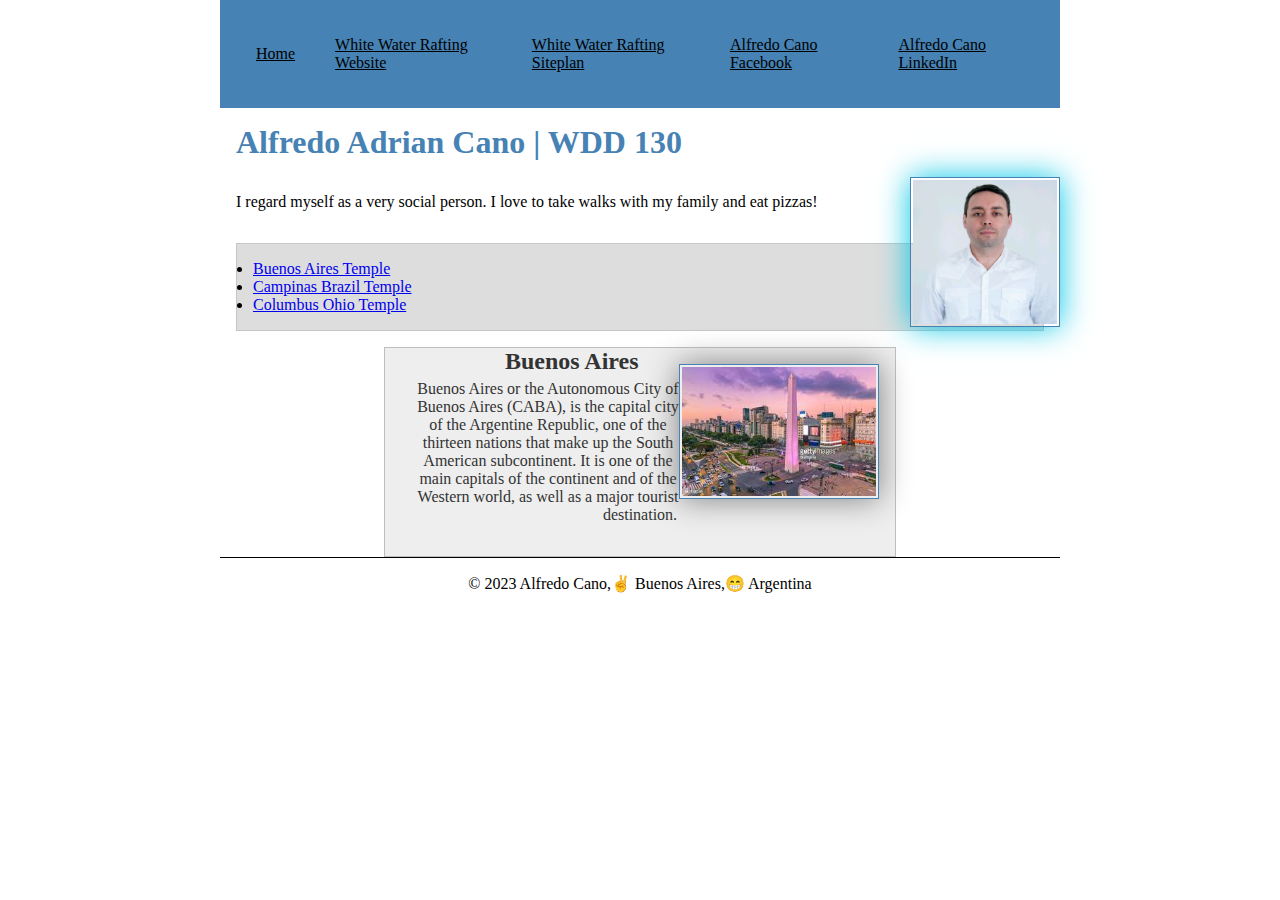
<file: index.html>
<!DOCTYPE html>
<html lang="en">
  <head>
    <meta charset="UTF-8" />
    <meta http-equiv="X-UA-Compatible" content="IE=edge" />
    <meta name="viewport" content="width=device-width, initial-scale=1.0" />
    <meta name="description" content="This home page havelearning purposes" />
    <meta name="author" content="Alfredo Cano" />
    <link rel="stylesheet" href="styles/styles.css" />
    <!--Modified date: 03-10-2023 -->
    <title>Alfredo Adrian Cano | WDD 130</title>
  </head>
  <body>
    <header>
      <nav>
        <a href="index.html">Home</a>
        <a href="wwr/about.html">White Water Rafting Website</a>
        <a href="wwr/site-plan-rafting.html">White Water Rafting Siteplan</a>
        <a href="https://www.facebook.com/alfredoadrian.cano" target="_blank">
          Alfredo Cano Facebook</a
        >
        <a href="https://www.linkedin.com/in/aacano/" target="_blank"
          >Alfredo Cano LinkedIn</a
        >
      </nav>
    </header>
    <main class="grid">
      <h1>Alfredo Adrian Cano | WDD 130</h1>
      <img src="images/alfredo.jpg" alt="Alfredo picture" width="200" />
      <p>
        I regard myself as a very social person. I love to take walks with my
        family and eat pizzas!
      </p>
      <ul class="box">
        <li>
          <a
            href="https://www.churchofjesuschrist.org/temples/details/buenos-aires-argentina-temple?lang=eng"
            target="_blank"
          >
            Buenos Aires Temple</a
          >
        </li>
        <li>
          <a
            href="https://www.churchofjesuschrist.org/temples/details/campinas-brazil-temple?lang=eng"
            target="_blank"
            >Campinas Brazil Temple</a
          >
        </li>
        <li>
          <a
            href="https://www.churchofjesuschrist.org/temples/details/columbus-ohio-temple?lang=eng"
            target="_blank"
            >Columbus Ohio Temple</a
          >
        </li>
      </ul>
    </main>
    <aside class="grid">
      <h2>Buenos Aires</h2>
      <img src="images/bsas.jpg" alt="bsas landscape" />
      <p>
        Buenos Aires or the Autonomous City of Buenos Aires (CABA), is the
        capital city of the Argentine Republic, one of the thirteen nations that
        make up the South American subcontinent. It is one of the main capitals
        of the continent and of the Western world, as well as a major tourist
        destination.
      </p>
    </aside>
    <footer>
      <p>&copy; 2023 Alfredo Cano,✌ Buenos Aires,😁 Argentina</p>
    </footer>
  </body>
</html>
</file>
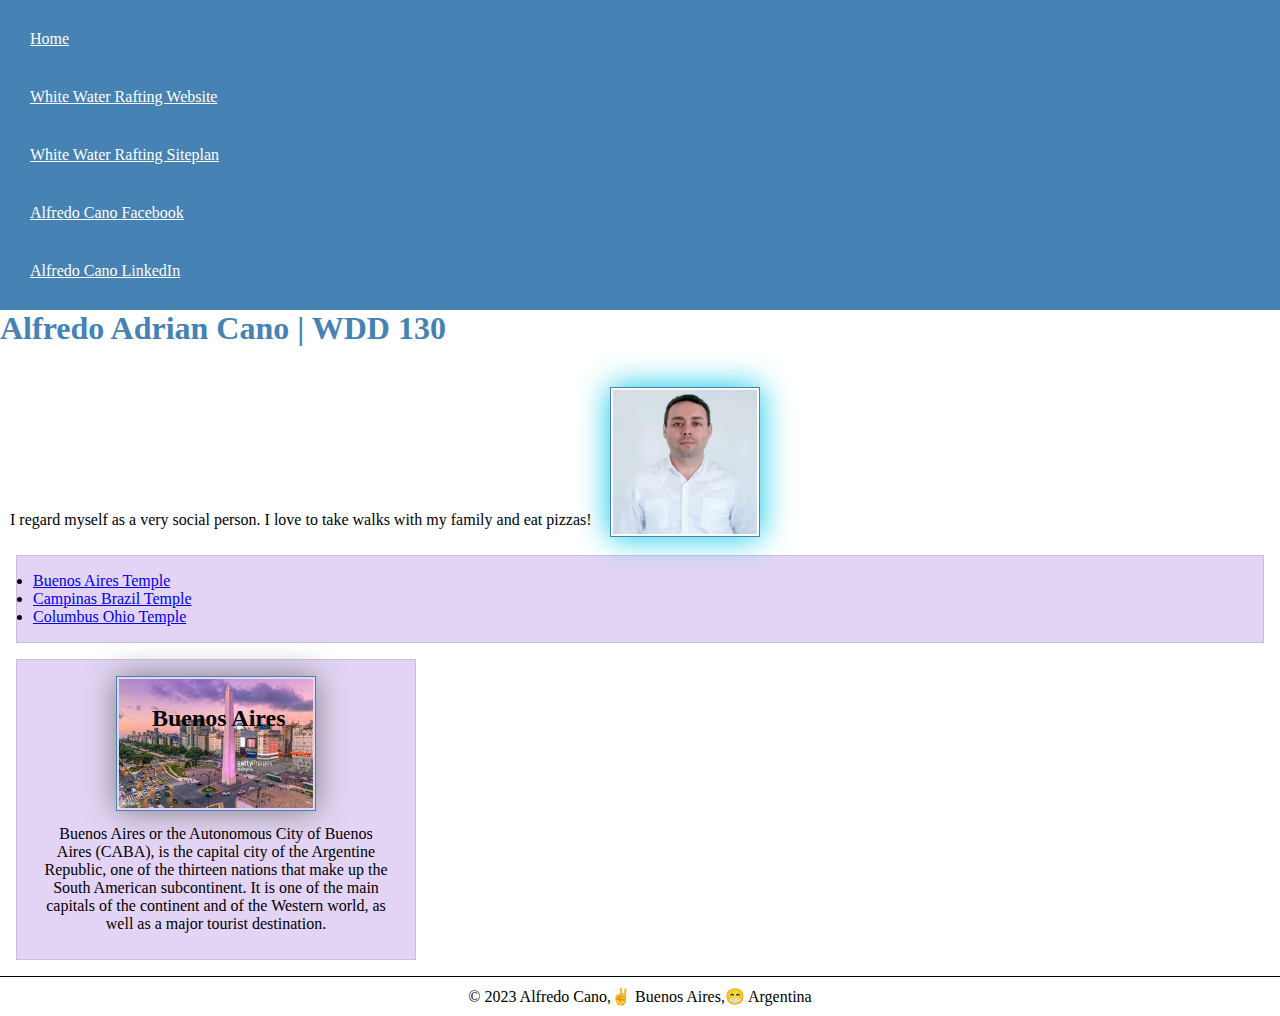
<file: week02/index.html>
<!DOCTYPE html>
<html lang="en">
  <head>
    <meta charset="UTF-8" />
    <meta http-equiv="X-UA-Compatible" content="IE=edge" />
    <meta name="viewport" content="width=device-width, initial-scale=1.0" />
    <meta name="description" content="This home page havelearning purposes" />
    <meta name="author" content="Alfredo Cano" />
    <link rel="stylesheet" href="styles/styles.css" />
    <!--Modified date: 03-10-2023 -->
    <title>Alfredo Adrian Cano | WDD 130</title>
  </head>
  <body>
    <header>
      <nav>
        <a href="#">Home</a>
        <a href="wwr/">White Water Rafting Website</a>
        <a href="wwr/site-plan-rafting.html">White Water Rafting Siteplan</a>
        <a href="https://www.facebook.com/alfredoadrian.cano" target="_blank">
          Alfredo Cano Facebook</a
        >
        <a href="https://www.linkedin.com/in/aacano/" target="_blank"
          >Alfredo Cano LinkedIn</a
        >
      </nav>
    </header>
    <main>
      <h1>Alfredo Adrian Cano | WDD 130</h1>
      <img src="images/alfredo.jpg" alt="Alfredo picture" width="200" />
      <p>
        I regard myself as a very social person. I love to take walks with my
        family and eat pizzas!
      </p>
      <ul class="box">
        <li>
          <a
            href="https://www.churchofjesuschrist.org/temples/details/buenos-aires-argentina-temple?lang=eng"
            target="_blank"
          >
            Buenos Aires Temple</a
          >
        </li>
        <li>
          <a
            href="https://www.churchofjesuschrist.org/temples/details/campinas-brazil-temple?lang=eng"
            target="_blank"
            >Campinas Brazil Temple</a
          >
        </li>
        <li>
          <a
            href="https://www.churchofjesuschrist.org/temples/details/columbus-ohio-temple?lang=eng"
            target="_blank"
            >Columbus Ohio Temple</a
          >
        </li>
      </ul>
    </main>
    <aside class="box">
      <h2>Buenos Aires</h2>
      <img src="images/bsas.jpg" alt="bsas landscape" />
      <p>
        Buenos Aires or the Autonomous City of Buenos Aires (CABA), is the
        capital city of the Argentine Republic, one of the thirteen nations that
        make up the South American subcontinent. It is one of the main capitals
        of the continent and of the Western world, as well as a major tourist
        destination.
      </p>
    </aside>
    <footer>
      <p>&copy; 2023 Alfredo Cano,✌ Buenos Aires,😁 Argentina</p>
    </footer>
  </body>
</html>
</file>
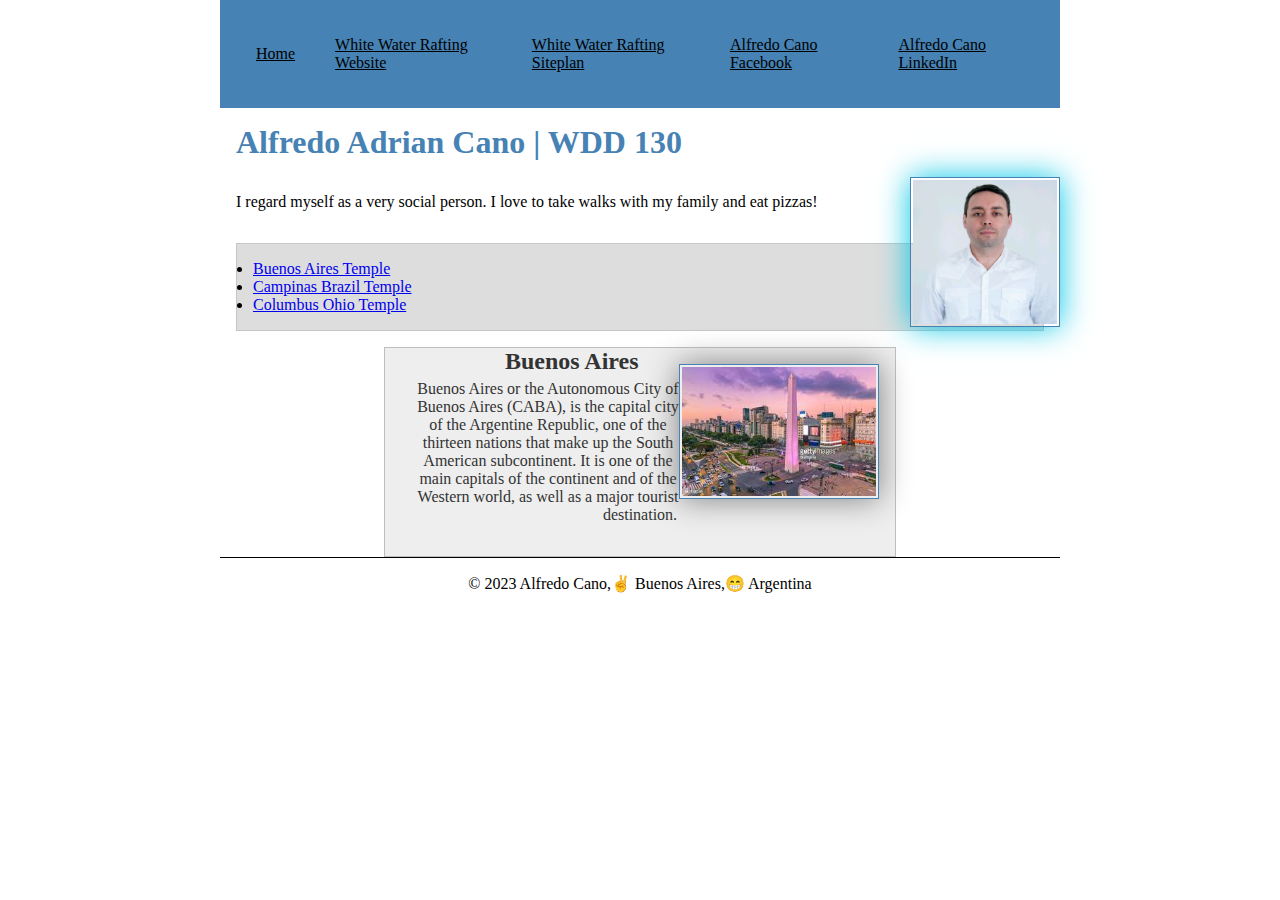
<file: wwr/index.html>
<!DOCTYPE html>
<html lang="en">
  <head>
    <meta charset="UTF-8" />
    <meta http-equiv="X-UA-Compatible" content="IE=edge" />
    <meta name="viewport" content="width=device-width, initial-scale=1.0" />
    <meta name="description" content="This home page havelearning purposes" />
    <meta name="author" content="Alfredo Cano" />
    <link rel="stylesheet" href="styles/styles.css" />
    <!--Modified date: 03-10-2023 -->
    <title>Alfredo Adrian Cano | WDD 130</title>
  </head>
  <body>
    <header>
      <nav>
        <a href="#">Home</a>
        <a href="wwr/">White Water Rafting Website</a>
        <a href="wwr/site-plan-rafting.html">White Water Rafting Siteplan</a>
        <a href="https://www.facebook.com/alfredoadrian.cano" target="_blank">
          Alfredo Cano Facebook</a
        >
        <a href="https://www.linkedin.com/in/aacano/" target="_blank"
          >Alfredo Cano LinkedIn</a
        >
      </nav>
    </header>
    <main class="grid">
      <h1>Alfredo Adrian Cano | WDD 130</h1>
      <img src="images/alfredo.jpg" alt="Alfredo picture" width="200" />
      <p>
        I regard myself as a very social person. I love to take walks with my
        family and eat pizzas!
      </p>
      <ul class="box">
        <li>
          <a
            href="https://www.churchofjesuschrist.org/temples/details/buenos-aires-argentina-temple?lang=eng"
            target="_blank"
          >
            Buenos Aires Temple</a
          >
        </li>
        <li>
          <a
            href="https://www.churchofjesuschrist.org/temples/details/campinas-brazil-temple?lang=eng"
            target="_blank"
            >Campinas Brazil Temple</a
          >
        </li>
        <li>
          <a
            href="https://www.churchofjesuschrist.org/temples/details/columbus-ohio-temple?lang=eng"
            target="_blank"
            >Columbus Ohio Temple</a
          >
        </li>
      </ul>
    </main>
    <aside class="grid">
      <h2>Buenos Aires</h2>
      <img src="images/bsas.jpg" alt="bsas landscape" />
      <p>
        Buenos Aires or the Autonomous City of Buenos Aires (CABA), is the
        capital city of the Argentine Republic, one of the thirteen nations that
        make up the South American subcontinent. It is one of the main capitals
        of the continent and of the Western world, as well as a major tourist
        destination.
      </p>
    </aside>
    <footer>
      <p>&copy; 2023 Alfredo Cano,✌ Buenos Aires,😁 Argentina</p>
    </footer>
  </body>
</html>
</file>
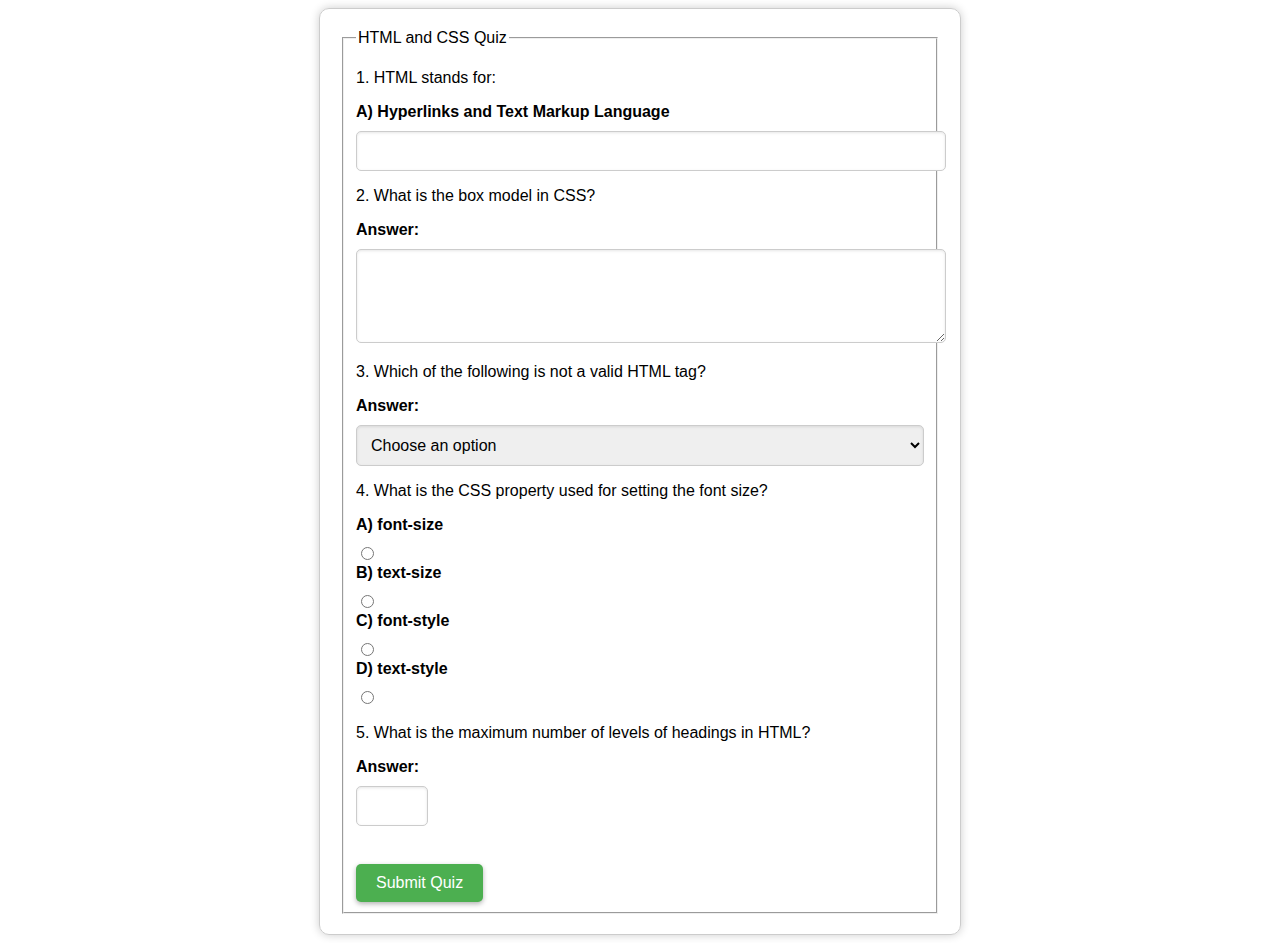
<file: quiz.html>
<!DOCTYPE html>
<html lang="en">
  <head>
    <meta charset="UTF-8" />
    <meta http-equiv="X-UA-Compatible" content="IE=edge" />
    <meta name="viewport" content="width=device-width, initial-scale=1.0" />
    <meta name="description" content="HTML and CSS Quiz" />
    <meta name="author" content="Alfredo Cano" />
    <link rel="stylesheet" href="wwr/styles/quiz.css" />
    <title>Document</title>
    <form>
      <fieldset>
        <legend>HTML and CSS Quiz</legend>
        <p>1. HTML stands for:</p>
        <label for="q1">A) Hyperlinks and Text Markup Language</label>
        <input type="text" name="q1" id="q1" required />
        <p>2. What is the box model in CSS?</p>
        <label for="q2">Answer:</label>
        <textarea name="q2" id="q2" rows="4" cols="50" required></textarea>
        <p>3. Which of the following is not a valid HTML tag?</p>
        <label for="q3">Answer:</label>
        <select name="q3" id="q3" required>
          <option value="">Choose an option</option>
          <option value="p">p</option>
          <option value="div">div</option>
          <option value="span">span</option>
        </select>
        <p>4. What is the CSS property used for setting the font size?</p>
        <label for="q4a">A) font-size</label>
        <input type="radio" name="q4" id="q4a" value="font-size" required />
        <label for="q4b">B) text-size</label>
        <input type="radio" name="q4" id="q4b" value="text-size" required />
        <label for="q4c">C) font-style</label>
        <input type="radio" name="q4" id="q4c" value="font-style" required />
        <label for="q4d">D) text-style</label>
        <input type="radio" name="q4" id="q4d" value="text-style" required />
        <p>5. What is the maximum number of levels of headings in HTML?</p>
        <label for="q5">Answer:</label>
        <input type="number" name="q5" id="q5" required />
        <br /><br />
        <input type="submit" value="Submit Quiz" />
      </fieldset>
    </form>
  </head>
  <body></body>
</html>
</file>
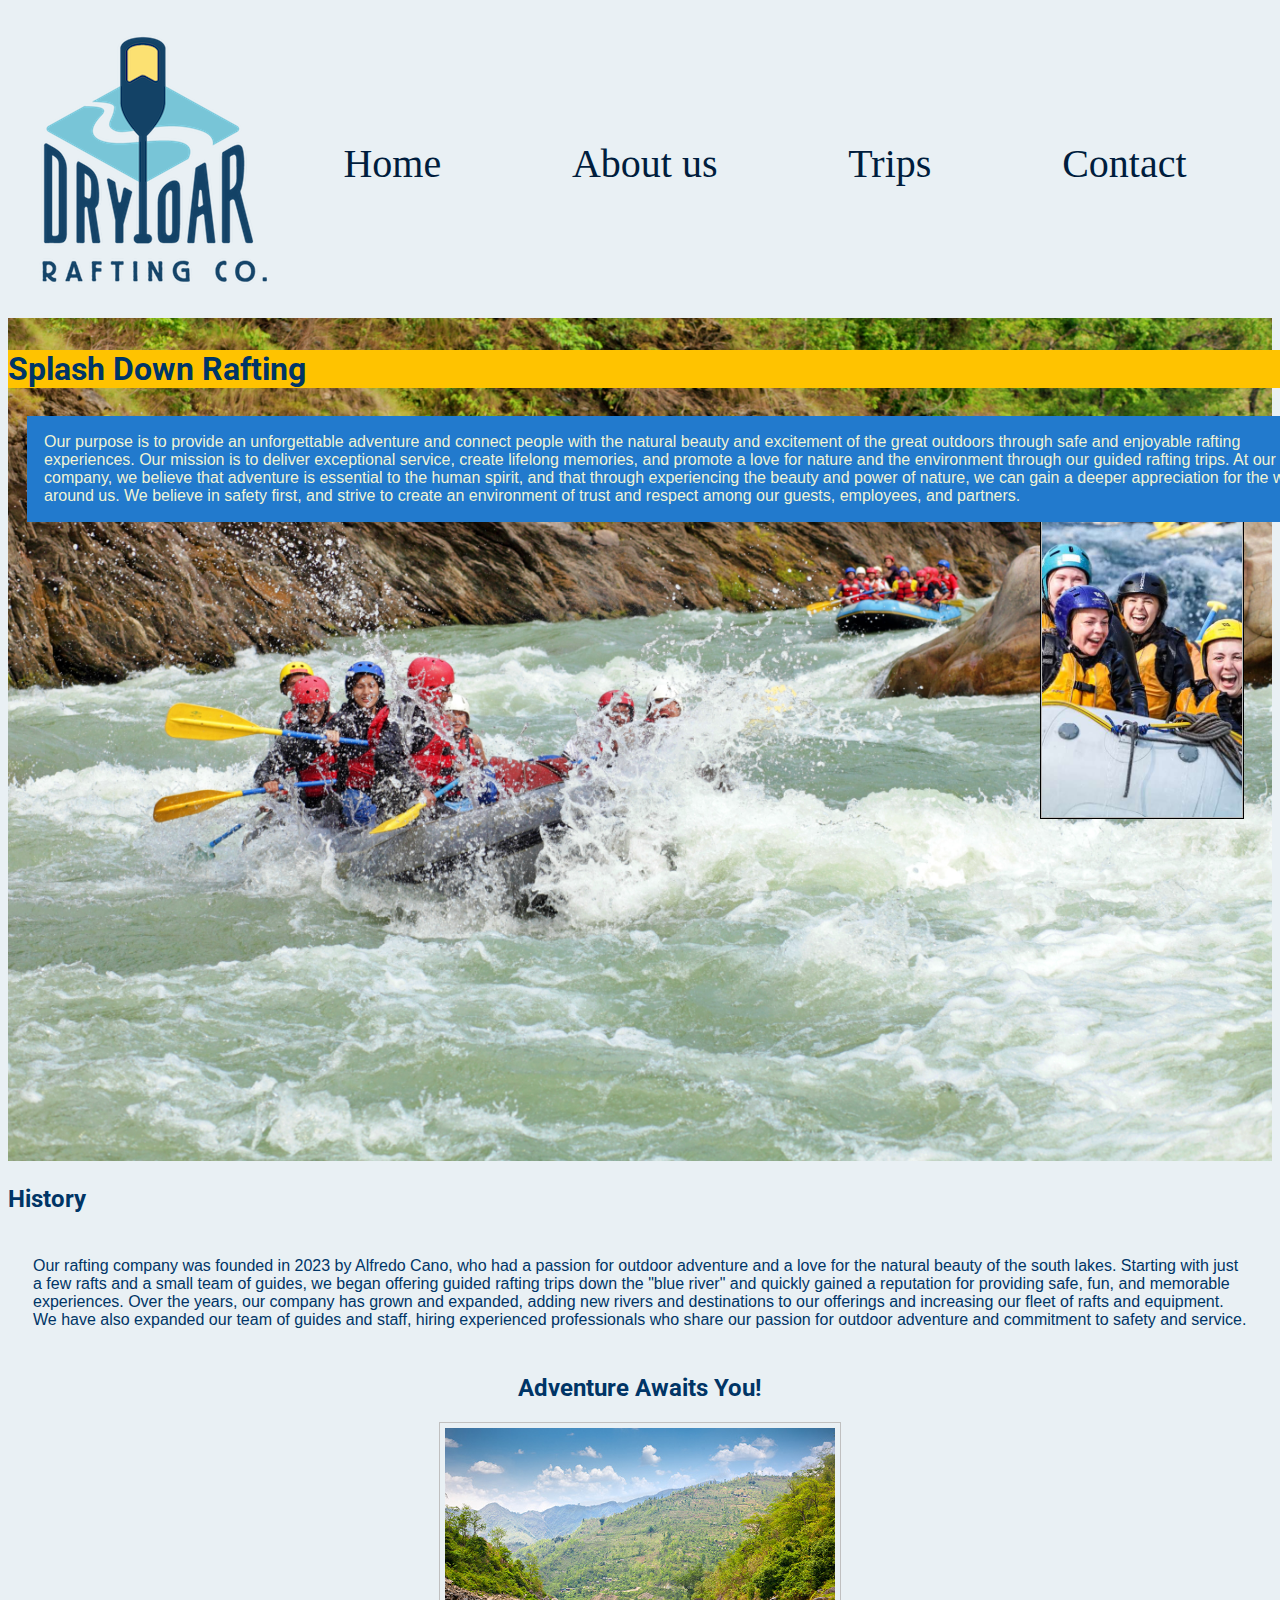
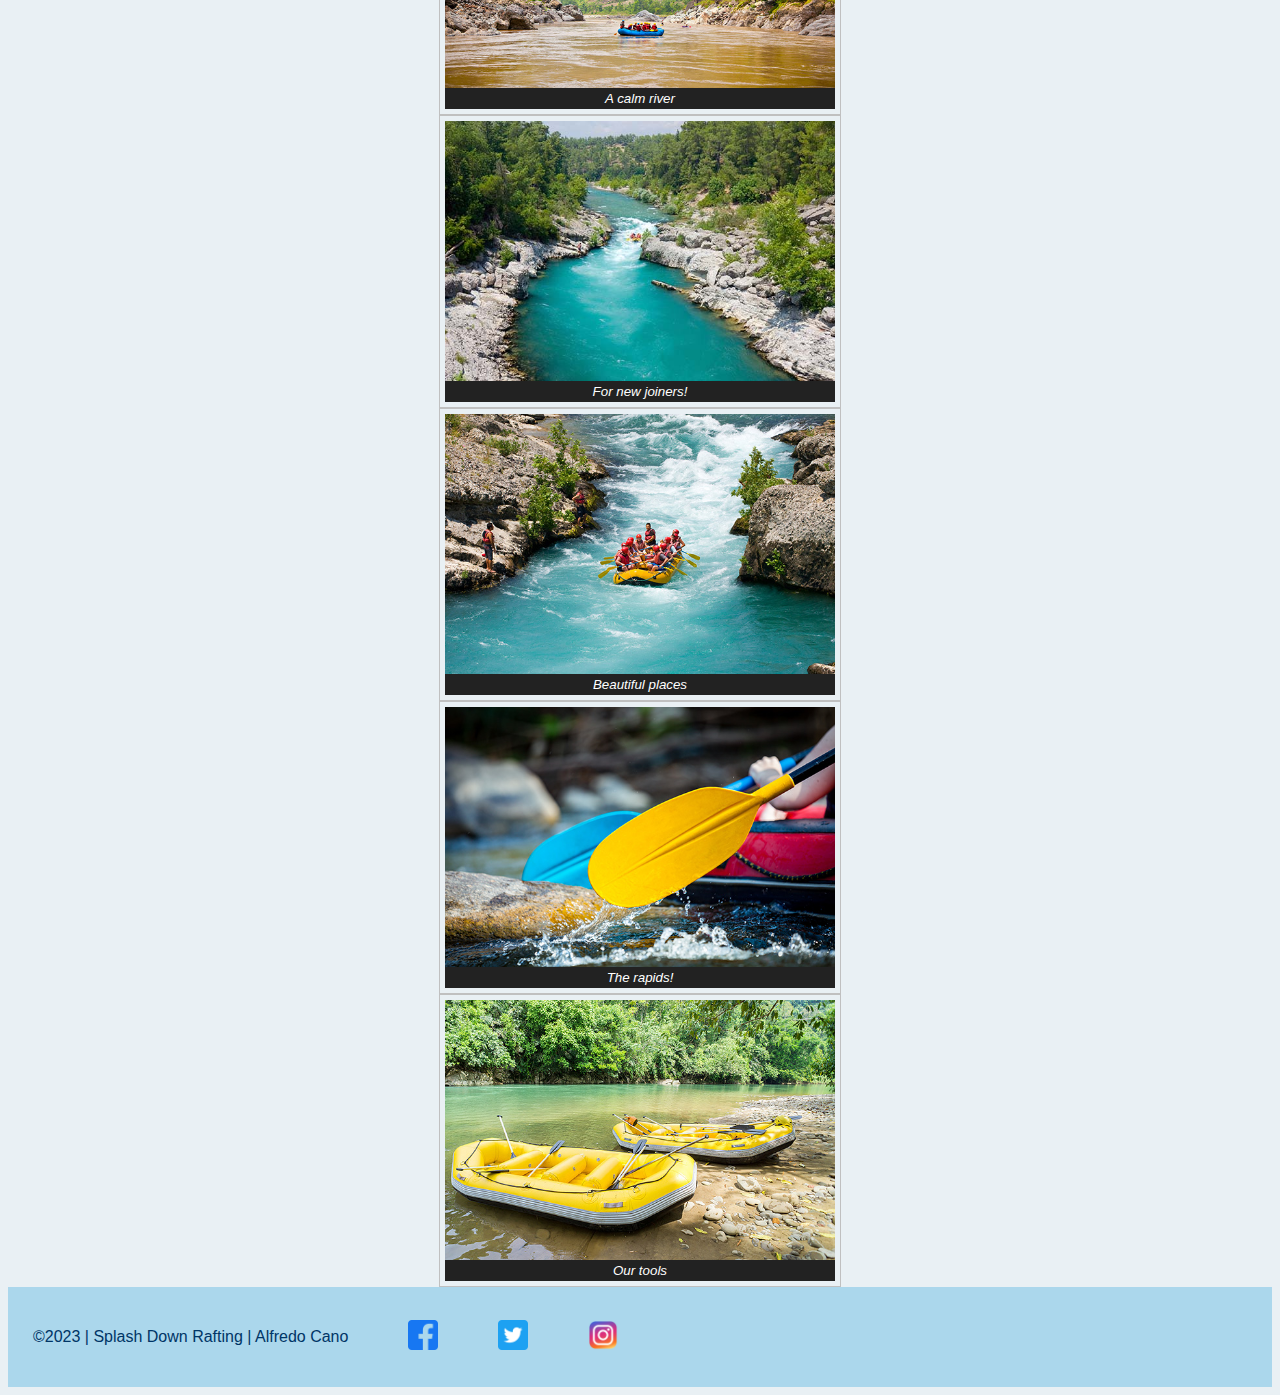
<file: wwr/about.html>
<!DOCTYPE html>
<html lang="en">
  <head>
    <meta charset="UTF-8" />
    <meta http-equiv="X-UA-Compatible" content="IE=edge" />
    <meta name="viewport" content="width=device-width, initial-scale=1.0" />
    <meta name="description" content="This is the about us home" />
    <meta name="author" content="Alfredo Cano" />
    <link rel="stylesheet" href="styles/rafting.css" />
    <title>Document</title>
  </head>
  <body>
    <header>
      <img src="images/logo.png" alt="Rafting Site Logo" />
      <nav>
        <a href="index.html">Home</a>
        <a href="about.html">About us</a>
        <a href="trips.html">Trips</a>
        <a href="contact.html">Contact</a>
      </nav>
    </header>
    <main>
      <div class="hero">
        <img src="images/rafting-background.jpg" alt="Rafting Site Logo" />
        <h1>Splash Down Rafting</h1>
        <article>
          <img src="images/happy-client.jpg" alt="Happy client" />
          <p>
            Our purpose is to provide an unforgettable adventure and connect
            people with the natural beauty and excitement of the great outdoors
            through safe and enjoyable rafting experiences. Our mission is to
            deliver exceptional service, create lifelong memories, and promote a
            love for nature and the environment through our guided rafting
            trips. At our company, we believe that adventure is essential to the
            human spirit, and that through experiencing the beauty and power of
            nature, we can gain a deeper appreciation for the world around us.
            We believe in safety first, and strive to create an environment of
            trust and respect among our guests, employees, and partners.
          </p>
        </article>
      </div>
      <section class="history">
        <h2>History</h2>
        <p>
          Our rafting company was founded in 2023 by Alfredo Cano, who had a
          passion for outdoor adventure and a love for the natural beauty of the
          south lakes. Starting with just a few rafts and a small team of
          guides, we began offering guided rafting trips down the "blue river"
          and quickly gained a reputation for providing safe, fun, and memorable
          experiences. Over the years, our company has grown and expanded,
          adding new rivers and destinations to our offerings and increasing our
          fleet of rafts and equipment. We have also expanded our team of guides
          and staff, hiring experienced professionals who share our passion for
          outdoor adventure and commitment to safety and service.
        </p>
      </section>
      <section class="adventure">
        <h2>Adventure Awaits You!</h2>
        <div class="advanture-gallery">
          <figure>
            <img src="images/rafting1.jpg" alt="River 1" />
            <figcaption>A calm river</figcaption>
          </figure>
          <figure>
            <img src="images/rafting2.jpg" alt="River 2" />
            <figcaption>For new joiners!</figcaption>
          </figure>
          <figure>
            <img src="images/rafting3.jpg" alt="River 3" />
            <figcaption>Beautiful places</figcaption>
          </figure>
          <figure>
            <img src="images/rafting4.jpg" alt="River 4" />
            <figcaption>The rapids!</figcaption>
          </figure>
          <figure>
            <img src="images/rafting5.jpg" alt="River 5" />
            <figcaption>Our tools</figcaption>
          </figure>
        </div>
      </section>
    </main>
    <footer>
      <p>&#169;2023 | Splash Down Rafting | Alfredo Cano</p>
      <nav class="sociallinks">
        <a href="https://facebook.com">
          <img src="images/facebook.png" alt="Facebook" />
        </a>
        <a href="https://twitter.com">
          <img src="images/twitter.png" alt="Twitter" />
        </a>
        <a href="https://instagram.com">
          <img src="images/instagram.png" alt="Instagram" />
        </a>
      </nav>
    </footer>
  </body>
</html>
</file>
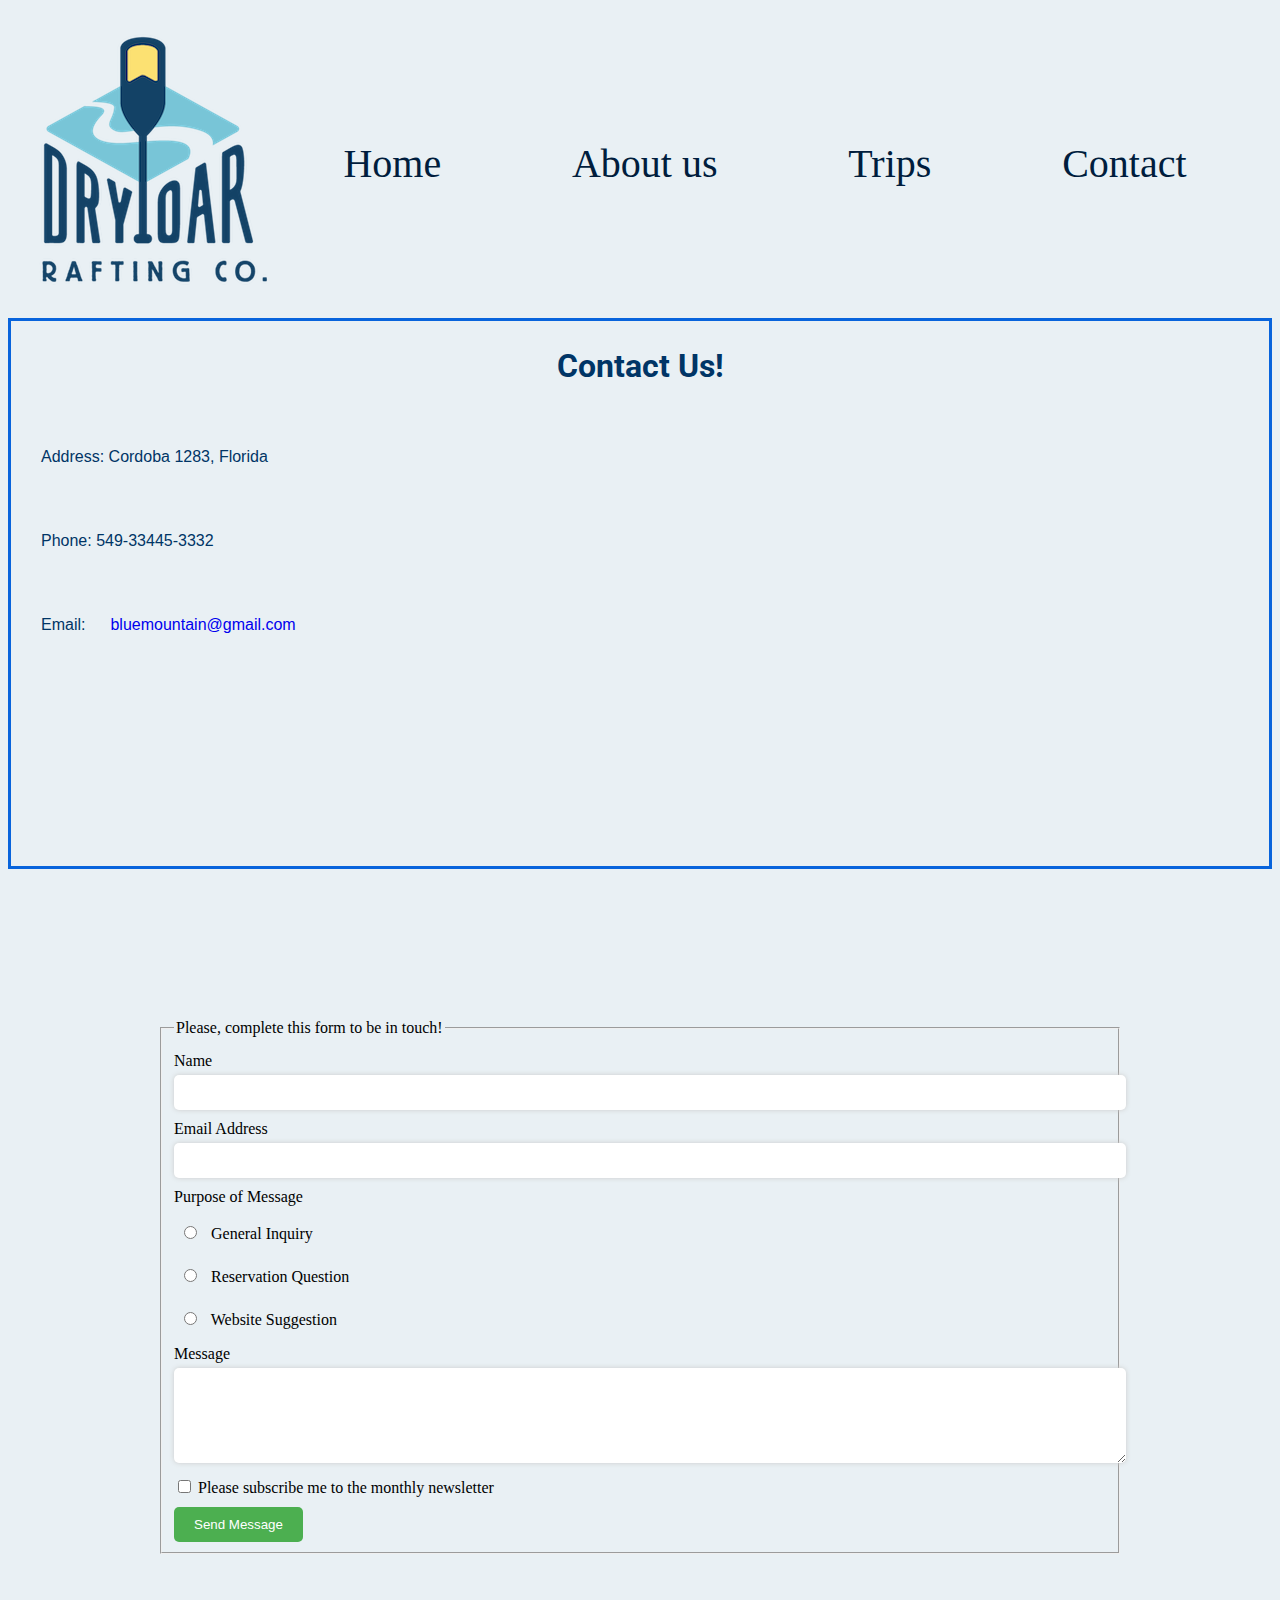
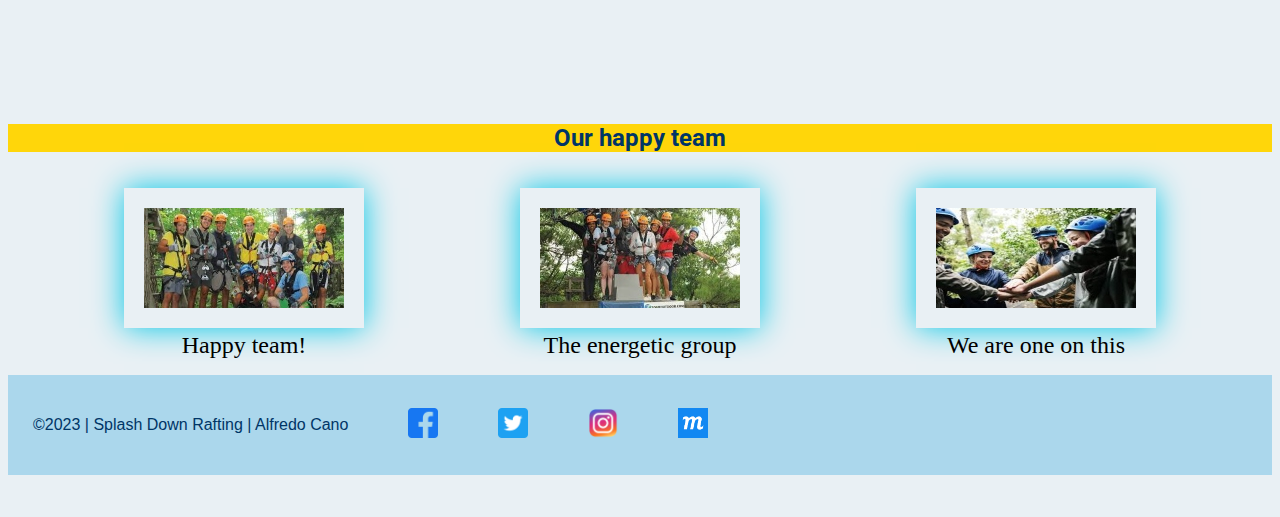
<file: wwr/contact.html>
<!DOCTYPE html>
<html lang="en">
  <head>
    <meta charset="UTF-8" />
    <meta http-equiv="X-UA-Compatible" content="IE=edge" />
    <meta name="viewport" content="width=device-width, initial-scale=1.0" />
    <meta name="description" content="This is the contact us page" />
    <meta name="author" content="Alfredo Cano" />
    <link rel="stylesheet" href="styles/contact.css" />
    <title>Contact us</title>
  </head>
  <body>
    <header>
      <img src="images/logo.png" alt="Rafting Site Logo" />
      <nav>
        <a href="index.html">Home</a>
        <a href="about.html">About us</a>
        <a href="trips.html">Trips</a>
        <a href="contact.html">Contact</a>
      </nav>
    </header>
    <main>
      <div class="information">
        <h1 class="contact">Contact Us!</h1>
        <div class="contact">
          <div>
            <p>Address: Cordoba 1283, Florida</p>
            <p>Phone: 549-33445-3332</p>
            <p> Email:<a href="mailto:bluemountain@correo.com">bluemountain@gmail.com</a></p>
          </div>
          <div class="map">
            <iframe src="https://www.google.com/maps/embed?pb=!1m18!1m12!1m3!1d11373.539048459215!2d-118.35897226966416!3d44.54822840770845!2m3!1f0!2f0!3f0!3m2!1i1024!2i768!4f13.1!3m3!1m2!1s0x54bb2dd48cb78f6f%3A0x9786ac5af04840cf!2sBlue%20Mountain%20Summit!5e0!3m2!1ses-419!2sbr!4v1679807057167!5m2!1ses-419!2sbr" width="600" height="450" style="border:0;" allowfullscreen="" loading="lazy" referrerpolicy="no-referrer-when-downgrade"></iframe>
          </div>
        </div>
      </div>
      <form>
        <fieldset>
          <legend>Please, complete this form to be in touch!</legend>
          <label for="name">Name</label>
          <input type="text" id="name" name="name" required>
          <label for="email">Email Address</label>
          <input type="text" id="email" name="email" required>
          <label>Purpose of Message</label>
          <label for="inquiry"><input type="radio" id="inquiry" name="purpose" value="General Inquiry"> General Inquiry</label>
          <label for="question"><input type="radio" id="question" name="purpose" value="Reservation Question"> Reservation Question</label>
          <label for="suggestion"><input type="radio" id="suggestion" name="purpose" value="Website Suggestion"> Website Suggestion</label>
          <label for="message">Message</label>
          <textarea id="message" name="message" rows="5" required></textarea>
          <label for="subscribe"><input type="checkbox" id="subscribe" name="subscribe" value="yes"> Please subscribe me to the monthly newsletter</label>
          <button type="submit">Send Message</button>
        </form>
      </body>
        </fieldset>
      </form>
      <div>
        <h2 class="employee-section">Our happy team</h2>
        <div class="employees">
          <figure>
            <img src="images/employee1.jpg" alt="employee one" />
            <figcaption>Happy team!</figcaption>
          </figure>
          <figure>
            <img src="images/employee2.jpg" alt="employee two" />
            <figcaption>The energetic group</figcaption>
          </figure>
          <figure>
            <img src="images/employee3.jpg" alt="employee three" />
            <figcaption>We are one on this</figcaption>
          </figure>
        </div>
      </div>
    </main>
    <footer>
      <p>&#169;2023 | Splash Down Rafting | Alfredo Cano</p>
      <nav class="sociallinks">
        <a href="https://facebook.com">
          <img src="images/facebook.png" alt="Facebook" />
        </a>
        <a href="https://twitter.com">
          <img src="images/twitter.png" alt="Twitter" />
        </a>
        <a href="https://instagram.com">
          <img src="images/instagram.png" alt="Instagram" />
        </a>
        <a href="https://app.moqups.com/lz7nYqYWtLMmUSCjkhKmDJRnBp6tjQ3L/view/page/a902bae18">
          <img src="images/moqups.png" alt="Instagram" />
      </nav>
    </footer>
  </body>
</html>
</file>
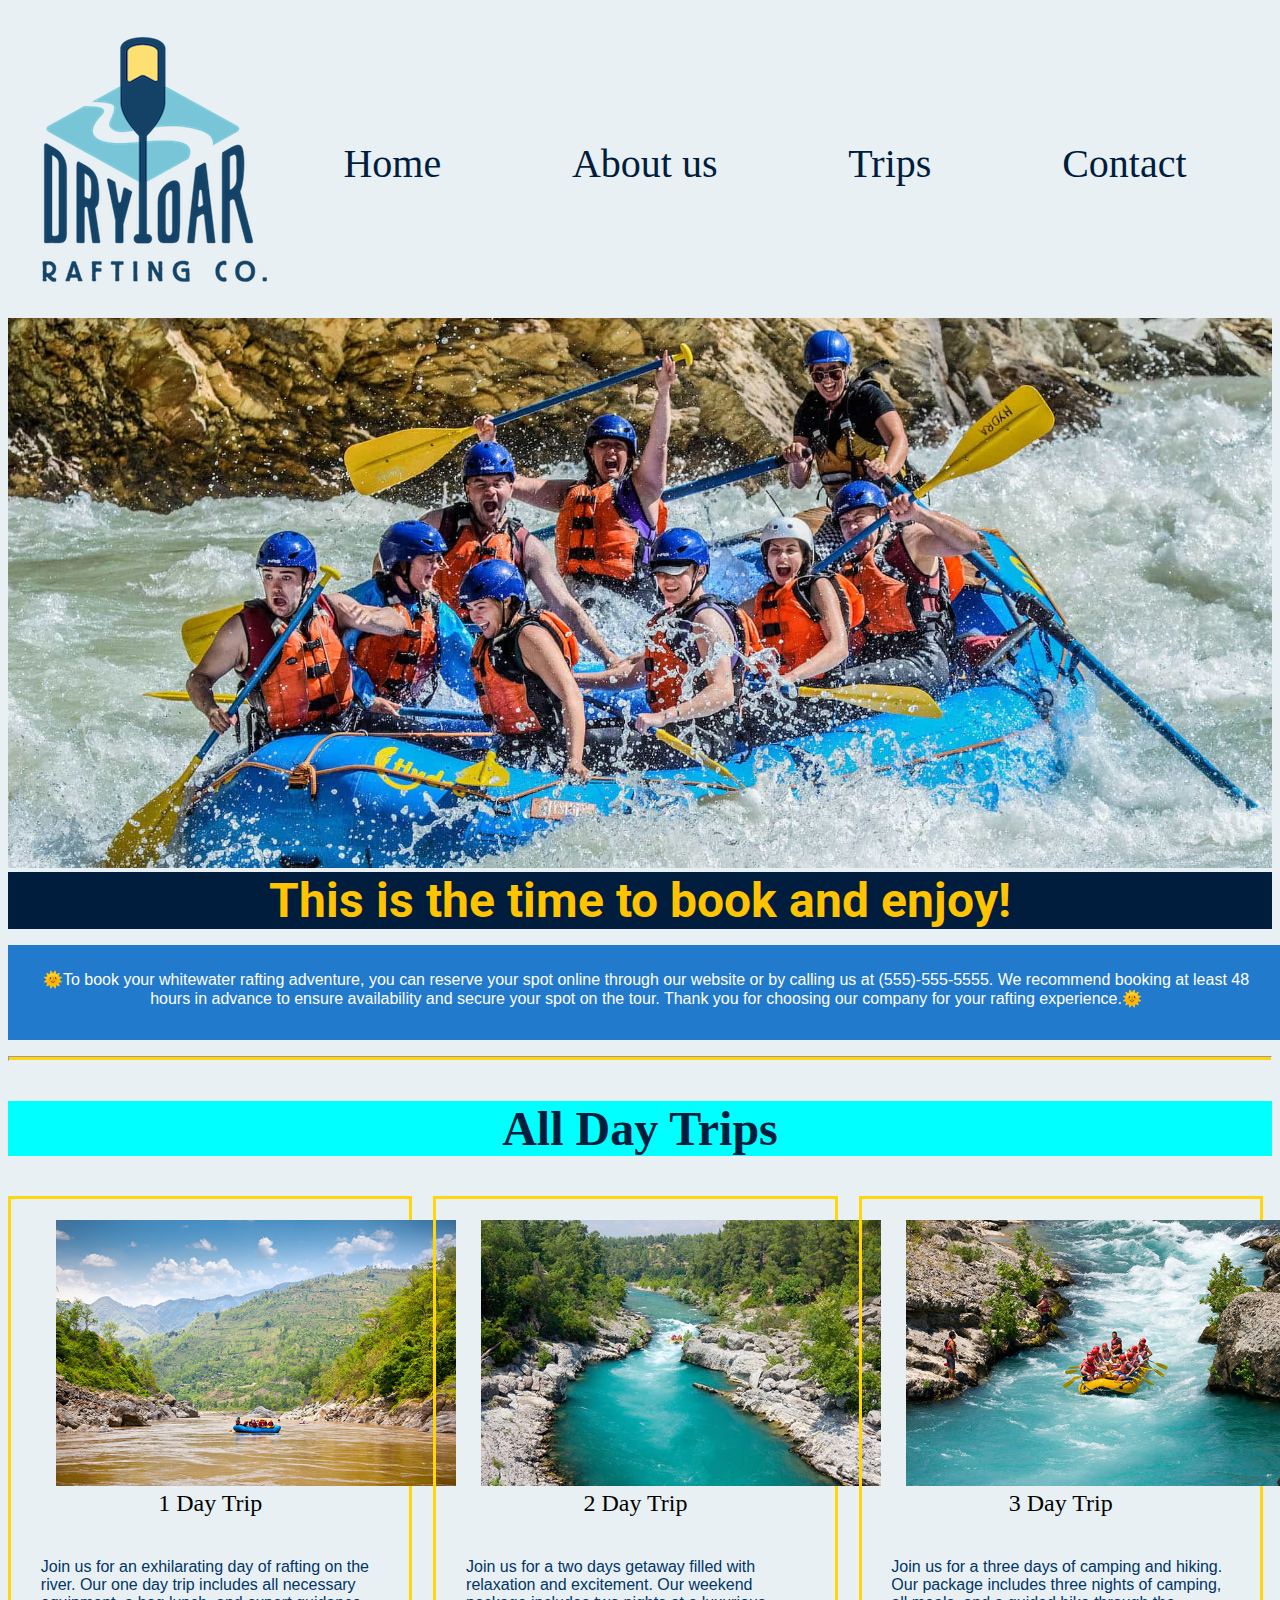
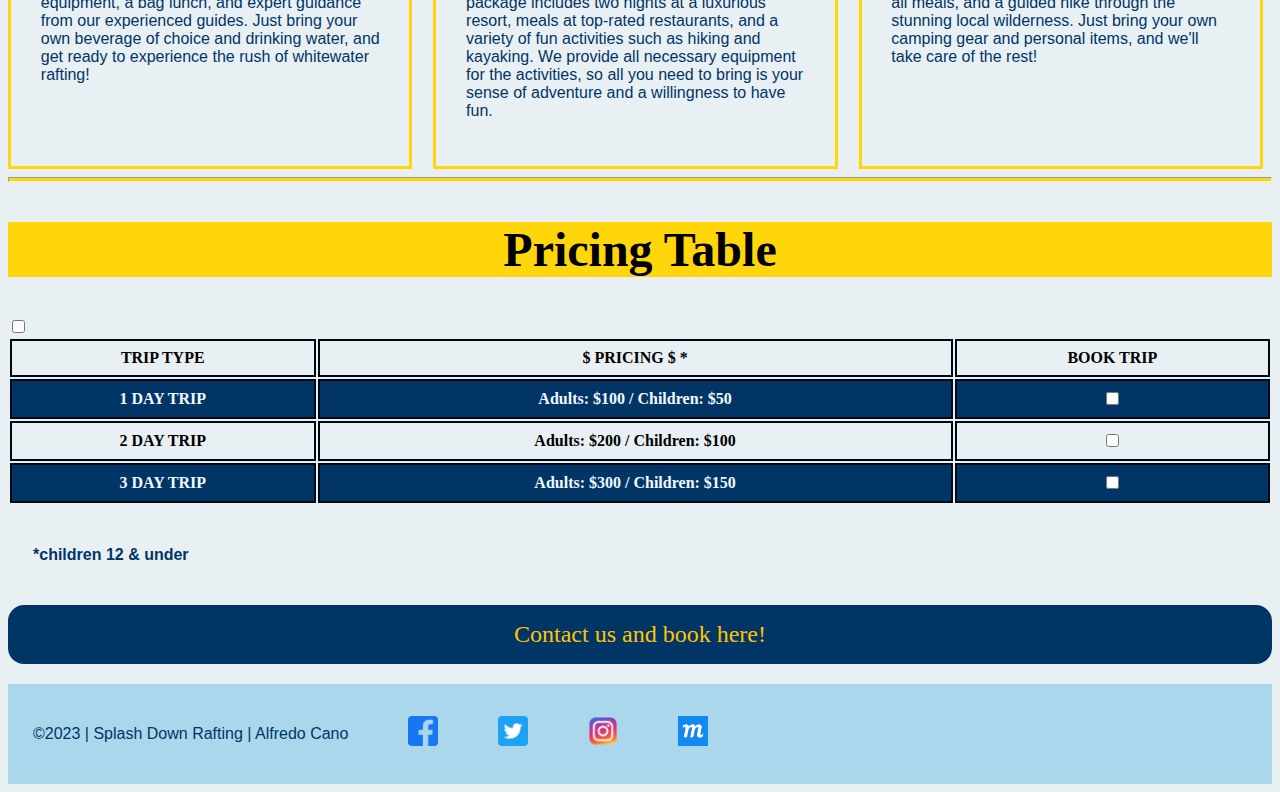
<file: wwr/trips.html>
<!DOCTYPE html>
<html lang="en">
  <head>
    <meta charset="UTF-8" />
    <meta http-equiv="X-UA-Compatible" content="IE=edge" />
    <meta name="viewport" content="width=device-width, initial-scale=1.0" />
    <meta name="description" content="This is the trips page" />
    <meta name="author" content="Alfredo Cano" />
    <link rel="stylesheet" href="styles/trips.css" />
    <title>Trips</title>
  </head>
  <body>
    <header>
      <img src="images/logo.png" alt="Rafting Site Logo" />
      <nav>
        <a href="index.html">Home</a>
        <a href="about.html">About us</a>
        <a href="trips.html">Trips</a>
        <a href="contact.html">Contact</a>
      </nav>
    </header>
    <main>
      <section class="front">
        <div class="frontarea">
          <img
            src="images/portada.jpg"
            alt="Background"
            width="100%"
            height="550px"
          />
          <h1>This is the time to book and enjoy!</h1>
        </div>
        <div class="bookinginfo">
          <p>
            🌞To book your whitewater rafting adventure, you can reserve your
            spot online through our website or by calling us at (555)-555-5555.
            We recommend booking at least 48 hours in advance to ensure
            availability and secure your spot on the tour. Thank you for
            choosing our company for your rafting experience.🌞
          </p>
        </div>
      </section>
      <hr/>
      <section class="trips">
        <h2>All Day Trips</h2>
        <div class="fulldaytrips">
          <div class="trip1">
            <figure>
              <img src="images/rafting1.jpg" alt="Rafting image 1" />
              <figcaption>1 Day Trip</figcaption>
            </figure>
            <p>
              Join us for an exhilarating day of rafting on the river. Our one
              day trip includes all necessary equipment, a bag lunch, and expert
              guidance from our experienced guides. Just bring your own beverage
              of choice and drinking water, and get ready to experience the rush
              of whitewater rafting!
            </p>
          </div>
          <div class="trip2">
            <figure>
              <img src="images/rafting2.jpg" alt="Rafting image 2" />
              <figcaption>2 Day Trip</figcaption>
            </figure>
            <p>
              Join us for a two days getaway filled with relaxation and
              excitement. Our weekend package includes two nights at a luxurious
              resort, meals at top-rated restaurants, and a variety of fun
              activities such as hiking and kayaking. We provide all necessary
              equipment for the activities, so all you need to bring is your
              sense of adventure and a willingness to have fun.
            </p>
          </div>
          <div class="trip3">
            <figure>
              <img src="images/rafting3.jpg" alt="Rafting image 3" />
              <figcaption>3 Day Trip</figcaption>
            </figure>
            <p>
              Join us for a three days of camping and hiking. Our package
              includes three nights of camping, all meals, and a guided hike
              through the stunning local wilderness. Just bring your own camping
              gear and personal items, and we'll take care of the rest!
            </p>
          </div>
        </div>
      </section>
      <hr />
      <section class="pricing">
        <h2>Pricing Table</h2>
        <table>
          <tbody>
            <tr>
              <th>TRIP TYPE</th>
              <th>$ PRICING $ *</th>
              <th>BOOK TRIP</th>
            </tr>
            <tr>
              <td>1 DAY TRIP</td>
              <td>Adults: $100 / Children: $50</td>
              <td>
                <input type="checkbox" id="1day" name="1day" />
              </td>
            </tr>
            <tr>
              <td>2 DAY TRIP</td>
              <td>Adults: $200 / Children: $100</td>
              <td>
                <input type="checkbox" id="2day" name="2day" />
              </td>
            </tr>
            <tr>
              <td>3 DAY TRIP</td>
              <td>Adults: $300 / Children: $150</td>
              <td>
                <input type="checkbox" id="3day" name="3day" />
              </td>
            </tr>
                <input type="checkbox" id="6hourday" name="6hourday" />
              </td>
            </tr>
          </tbody>
        </table>
        <p>
          <b>*children 12 &amp; under</p></b
      </section>
      <a
        href="https://alfredocano.github.io/wdd130/wwr/contact.html"
        class="button"
        id="allbookings2"
        >Contact us and book here!</a
      >
    </main>
    <footer>
      <p>&#169;2023 | Splash Down Rafting | Alfredo Cano</p>
      <nav class="sociallinks">
        <a href="https://facebook.com">
          <img src="images/facebook.png" alt="Facebook" />
        </a>
        <a href="https://twitter.com">
          <img src="images/twitter.png" alt="Twitter" />
        </a>
        <a href="https://instagram.com">
          <img src="images/instagram.png" alt="Instagram" />
        </a>
        <a href="https://app.moqups.com/lz7nYqYWtLMmUSCjkhKmDJRnBp6tjQ3L/view/page/a8b49fd9f">
          <img src="images/moqups.png" alt="Instagram" />
        </a>
      </nav>
    </footer>
  </body>
</html>
</file>
<file: styles/styles.css>
/* Class Selectors */

* {
  margin: 0;
  padding: 0;
  box-sizing: border-box;
}

nav {
  background-color: steelblue;
  padding: 1rem;
  display: flex;
  justify-content: space-evenly;
  align-items: center;
}

nav a {
  color: rgb(0, 0, 0);
  display: block;
  padding: 20px;
}
main img {
  width: 150px;
  height: auto;
  box-shadow: 0 0 30px rgb(2, 199, 230);
  top: 40px;
  left: 610px;
}

h1 {
  color: steelblue;
  padding: 1rem;
}

img {
  float: right;
  width: 150px;
  height: auto;
  border: 1px solid steelblue;
  padding: 2px;
  box-shadow: 0 0 30px gray;
}

p {
  padding: 1em;
}

main {
  max-width: 540px;
}

aside {
  width: 32em;
  position: relative;
  margin: 1em;
  border: 1px solid rgba(0, 0, 0, 0.2);
  padding: 1em;
  background-color: #eee;
  color: #333;
  text-align: center;
}

aside h2 {
  position: absolute;
  top: 0;
  left: 120px;
}

aside img {
  width: 200px;
  height: auto;
}

footer {
  margin-top: 1em;
  border-top: 1px solid #000;
  text-align: center;
}

header,
.grid,
footer {
  max-width: 840px;
  margin: 0 auto;
}

/* Class Selectors */

.box {
  margin: 1rem;
  border: 1px solid rgba(0, 0, 0, 0.1);
  padding: 1rem;
  background-color: #ddd;
  color: #000;
}
</file>
<file: week02/styles/styles.css>
* {
  margin: 0;
  padding: 0;
  box-sizing: border-box;
}

nav {
  background-color: steelblue;
  padding: 10px;
}

nav a {
  color: white;
  display: block;
  padding: 20px;
}

h1 {
  color: steelblue;
}

img {
  width: 150px;
  height: auto;
  border: 1px solid steelblue;
  padding: 2px;
  box-shadow: 0 0 30px gray;
}

p {
  padding: 10px;
}

aside {
  width: 20em;
  margin: 1em;
  border: 1px solid rgba(0, 0, 0, 0.2);
  padding: 1em;
  background-color: #eee;
  color: #333;
  text-align: center;
  position: relative;
  width: 25em;
  text-align: center;
}

aside img {
  width: 200px;
  height: auto;
}

aside h2 {
  position: absolute;
  top: 45px;
  left: 135px;
}

main img {
  width: 150px;
  height: auto;
  box-shadow: 0 0 30px rgb(2, 199, 230);
  position: relative;
  top: 40px;
  left: 610px;
}

footer {
  margin-top: 1em;
  border-top: 1px solid #000;
  text-align: center;
}

/* Class Selectors */

.box {
  margin: 1rem;
  border: 1px solid rgba(0, 0, 0, 0.1);
  padding: 1rem;
  background-color: #e3d4f5;
  color: #000;
}
</file>
<file: wwr/styles/styles.css>
/* Class Selectors */

* {
  margin: 0;
  padding: 0;
  box-sizing: border-box;
}

nav {
  background-color: steelblue;
  padding: 1rem;
  display: flex;
  justify-content: space-evenly;
  align-items: center;
}

nav a {
  color: rgb(0, 0, 0);
  display: block;
  padding: 20px;
}
main img {
  width: 150px;
  height: auto;
  box-shadow: 0 0 30px rgb(2, 199, 230);
  top: 40px;
  left: 610px;
}

h1 {
  color: steelblue;
  padding: 1rem;
}

img {
  float: right;
  width: 150px;
  height: auto;
  border: 1px solid steelblue;
  padding: 2px;
  box-shadow: 0 0 30px gray;
}

p {
  padding: 1em;
}

main {
  max-width: 540px;
}

aside {
  width: 32em;
  position: relative;
  margin: 1em;
  border: 1px solid rgba(0, 0, 0, 0.2);
  padding: 1em;
  background-color: #eee;
  color: #333;
  text-align: center;
}

aside h2 {
  position: absolute;
  top: 0;
  left: 120px;
}

aside img {
  width: 200px;
  height: auto;
}

footer {
  margin-top: 1em;
  border-top: 1px solid #000;
  text-align: center;
}

header,
.grid,
footer {
  max-width: 840px;
  margin: 0 auto;
}

/* Class Selectors */

.box {
  margin: 1rem;
  border: 1px solid rgba(0, 0, 0, 0.1);
  padding: 1rem;
  background-color: #ddd;
  color: #000;
}
</file>
<file: wwr/styles/quiz.css>
body {
  font-family: Arial, sans-serif;
}

form {
  max-width: 600px;
  margin: 0 auto;
  padding: 20px;
  border: 1px solid #ccc;
  border-radius: 10px;
  box-shadow: 0 0 10px rgba(0, 0, 0, 0.2);
}

h1 {
  text-align: center;
  margin-top: 40px;
}

label {
  display: block;
  margin-bottom: 10px;
  font-weight: bold;
}

input[type="text"],
textarea {
  padding: 10px;
  border: 1px solid #ccc;
  border-radius: 5px;
  box-shadow: inset 0 1px 3px rgba(0, 0, 0, 0.1);
  font-size: 16px;
  width: 100%;
}

select {
  padding: 10px;
  border: 1px solid #ccc;
  border-radius: 5px;
  box-shadow: inset 0 1px 3px rgba(0, 0, 0, 0.1);
  font-size: 16px;
  width: 100%;
}

input[type="radio"] {
  margin-right: 5px;
}

input[type="number"] {
  padding: 10px;
  border: 1px solid #ccc;
  border-radius: 5px;
  box-shadow: inset 0 1px 3px rgba(0, 0, 0, 0.1);
  font-size: 16px;
  width: 50px;
}

/* Style the submit button */
input[type="submit"] {
  display: block;
  margin-top: 20px;
  padding: 10px 20px;
  background-color: #4caf50;
  color: #fff;
  border: none;
  border-radius: 5px;
  box-shadow: 0 2px 5px rgba(0, 0, 0, 0.3);
  font-size: 16px;
  cursor: pointer;
  transition: background-color 0.3s ease;
}

input[type="submit"]:hover {
  background-color: #3e8e41;
}
</file>
<file: wwr/styles/rafting.css>
@import url("https://fonts.googleapis.com/css2?family=Roboto&family=Rock+Salt&display=swap");

:root {
  --primary-color: #003566;
  --secondary-color: #ffc300;
  --accent1-color: #001d3d;
  --accent2-color: #ffd60a;

  --heading-font: Roboto, serif;
  --paragraph-font: open Sans, serif;

  --nav-background-color: #000814;
  --nav-link-color: #ffd60a;
  --nav-hover-link-color: #ffc300;
  --nav-hover-background-color: #227acd;
}

h1,
h2,
h3,
h4,
h5,
h6 {
  font-family: var(--heading-font);
  color: var(--primary-color);
}

body {
  background-color: rgb(233, 240, 244);
}

p {
  padding: 25px;
  font-family: sans-serif;
  color: var(--primary-color);
}

header {
  padding: 20px;
  display: grid;
  grid-template-columns: auto 1fr;
  align-items: center;
}

header img {
  grid-column: 1 / 2;
}

header nav {
  display: flex;
  justify-content: space-around;
  list-style: none;
}

header a {
  font-size: 40px;
}

a {
  text-decoration: none;
  padding: 25px;
}

nav {
  font-size: 1.2rem;
  display: flex;
  grid-column: 2 / 3;
}

nav a:link,
nav a:visited {
  color: var(--accent1-color);
}

nav a:hover {
  color: var(--nav-background-color);
  background-color: var(--nav-hover-background-color);
}

/* Class Selectors */

.hero img {
  position: relative;
  width: 100%;
  height: auto;
}

.hero h1 {
  position: absolute;
  top: 350px;
  width: 100%;
  margin: 0 auto;
  background-color: var(--secondary-color);
}

.hero article p {
  position: absolute;
  top: 400px;
  left: 11px;
  margin: 1rem;
  border: 1px solid rgba(247, 230, 163, 0);
  padding: 1rem;
  background-color: var(--nav-hover-background-color);
  color: #fefcd4f5;
  width: 100%;
}

.hero article img {
  position: absolute;
  float: left;
  margin: 10px;
  border: 1px solid #000;
  padding: 1px;
  background-color: #bbb;
  width: 200px;
  height: auto;
  top: 450px;
  right: 2%;
}

.adventure-gallery {
  display: flex;
  flex-wrap: row nowrap;
  justify-content: space-evenly;
}

figure {
  border: thin #c0c0c0 solid;
  display: flex;
  flex-flow: column;
  padding: 5px;
  max-width: 390px;
  margin: auto;
}

figcaption {
  background-color: #222;
  color: #fff;
  font: italic smaller sans-serif;
  padding: 3px;
  text-align: center;
}

.adventure {
  text-align: center;
}

.sociallinks img {
  width: 30px;
  height: 30px;
  margin-left: 10px;
}

.history {
  font-family: var(--paragraph-font);
}

footer {
  background-color: #abd7ec;
  display: flex;
  align-items: center;
}

.sociallinks {
  display: flex;
  justify-content: flex-end;
}
</file>
<file: wwr/styles/contact.css>
@import url("https://fonts.googleapis.com/css2?family=Roboto&family=Rock+Salt&display=swap");

:root {
  --primary-color: #003566;
  --secondary-color: #ffc300;
  --accent1-color: #001d3d;
  --accent2-color: #ffd60a;

  --heading-font: Roboto, serif;
  --paragraph-font: open Sans, serif;

  --nav-background-color: #000814;
  --nav-link-color: #ffd60a;
  --nav-hover-link-color: #ffc300;
  --nav-hover-background-color: #227acd;
}

h1,
h2,
h3,
h4,
h5,
h6 {
  font-family: var(--heading-font);
  color: var(--primary-color);
  display: flex;
  justify-content: center;
}

body {
  background-color: rgb(233, 240, 244);
}

p {
  padding: 25px;
  font-family: sans-serif;
  color: var(--primary-color);
}

header {
  padding: 20px;
  display: grid;
  grid-template-columns: auto 1fr;
  align-items: center;
}

header img {
  grid-column: 1 / 2;
}

header nav {
  display: flex;
  justify-content: space-around;
  list-style: none;
}

header a {
  font-size: 40px;
}

a {
  text-decoration: none;
  padding: 25px;
}

nav {
  font-size: 1.2rem;
  display: flex;
  grid-column: 2 / 3;
}

nav a:link,
nav a:visited {
  color: var(--accent1-color);
}

nav a:hover {
  color: var(--nav-background-color);
  background-color: var(--nav-hover-background-color);
}

.information {
  display: block;
  border-style: solid;
  border-color: #0864dc;
  padding: 5px;
}

.contact {
  display: flex;
  text-align: left;
  padding: 0;
  border: #2f3e46;
}

form {
  padding: 150px 150px;
}

label {
  display: block;
  margin-top: 10px;
}

input[type="text"],
textarea {
  width: 100%;
  padding: 10px;
  border-radius: 5px;
  border: none;
  box-shadow: 0px 0px 5px #ccc;
  margin-top: 5px;
}

input[type="radio"] {
  margin: 10px;
}

button[type="submit"] {
  background-color: #4caf50;
  color: white;
  padding: 10px 20px;
  border: none;
  border-radius: 5px;
  cursor: pointer;
  margin-top: 10px;
}
button[type="submit"]:hover {
  background-color: #45a049;
}

footer {
  background-color: #abd7ec;
  display: flex;
  align-items: center;
}

.sociallinks {
  display: flex;
  justify-content: flex-end;
}

.sociallinks img {
  width: 30px;
  height: 30px;
  margin-left: 10px;
}

.employees {
  display: flex;
  justify-content: space-evenly;
  flex-flow: row nowrap;
  align-content: center;
  width: 100%;
  height: auto;
}

figcaption {
  text-align: center;
  font-size: 150%;
}

.employees img {
  padding: 20px;
  box-shadow: 0 0 30px rgb(2, 199, 230);
}

.employee-section {
  background-color: var(--nav-link-color);
}
</file>
<file: wwr/styles/trips.css>
@import url("https://fonts.googleapis.com/css2?family=Roboto&family=Rock+Salt&display=swap");

:root {
  --primary-color: #003566;
  --secondary-color: #ffc300;
  --accent1-color: #001d3d;
  --accent2-color: #ffd60a;

  --heading-font: Roboto, serif;
  --paragraph-font: open Sans, serif;

  --nav-background-color: #000814;
  --nav-link-color: #ffd60a;
  --nav-hover-link-color: #ffc300;
  --nav-hover-background-color: #227acd;
}

body {
  background-color: rgb(233, 240, 244);
}

p {
  padding: 25px;
  font-family: sans-serif;
  color: var(--primary-color);
}

header {
  padding: 20px;
  display: grid;
  grid-template-columns: auto 1fr;
  align-items: center;
}

header img {
  grid-column: 1 / 2;
}

header nav {
  display: flex;
  justify-content: space-around;
  list-style: none;
}

header a {
  font-size: 40px;
}

a {
  text-decoration: none;
  padding: 25px;
}

nav {
  font-size: 1.2rem;
  display: flex;
  grid-column: 2 / 3;
}

nav a:link,
nav a:visited {
  color: var(--accent1-color);
}

nav a:hover {
  color: var(--nav-background-color);
  background-color: var(--nav-hover-background-color);
}

footer {
  background-color: #abd7ec;
  display: flex;
  align-items: center;
}

.sociallinks {
  display: flex;
  justify-content: flex-end;
}

.sociallinks img {
  width: 30px;
  height: 30px;
  margin-left: 10px;
}

figcaption {
  text-align: center;
  font-size: 150%;
}

---------------------------------------------------------------------------------
  .frontarea
  img {
  background-color: var(--secondary-color);
  width: 100%;
  height: auto;
  background: linear-gradient(to bottom, #000000, #333333);
  padding: 20px;
}

.front h1 {
  display: flex;
  position: relative;
  justify-content: center;
  font-family: var(--heading-font);
  color: var(--secondary-color);
  background-color: var(--accent1-color);
  font-size: 3em;
  width: 100%;
  margin-top: 2rem;
  margin-bottom: 2.25rem;
  margin: 0;
}

.bookinginfo p {
  display: flex;
  justify-content: center;
  width: 97%;
  padding-bottom: 2rem;
  background-color: #227acd;
  color: white;
  font-family: "Segoe UI", Tahoma, Geneva, Verdana, sans-serif;
  text-align: center;
}

hr {
  color: var(--accent2-color);
  background-color: var(--accent2-color);
  padding-top: 0.1rem;
  padding-bottom: 0.1rem;
}

.trips h2 {
  display: flex;
  justify-content: center;
  background-color: aqua;
  color: #001d3d;
  font-size: 3em;
}

.trips img {
  width: 400px;
  height: auto;
}

.fulldaytrips {
  display: grid;
  grid-template-columns: 32% 32% 32%;
  gap: 1.3rem;
}

.trip1,
.trip2,
.trip3,
.trip4,
.trip5 {
  border: 3px solid var(--accent2-color);
  padding: 0.3rem;
}

figure {
  display: block;
  text-align: center;
}

.button {
  display: flex;
  justify-content: center;
  background-color: var(--primary-color);
  color: var(--secondary-color);
  border: none;
  border-radius: 1rem;
  padding: 1rem;
  font-size: 1.5rem;
  text-decoration: none;
  margin-bottom: 20px;
}

.button:hover {
  background-color: var(--nav-hover-background-color);
}

/* Pricing Table */
.pricing h2 {
  display: flex;
  justify-content: center;
  background-color: var(--accent2-color);
  font-size: 3em;
}

table {
  font-family: var(--paragraph-font);
  font-weight: 600;
  width: 100%;
}

td,
th {
  border: 2px solid var(--nav-background-color);
  text-align: center;
  padding: 8px;
}

tr:nth-child(even) {
  background-color: var(--primary-color);
  color: aliceblue;
}
</file>
